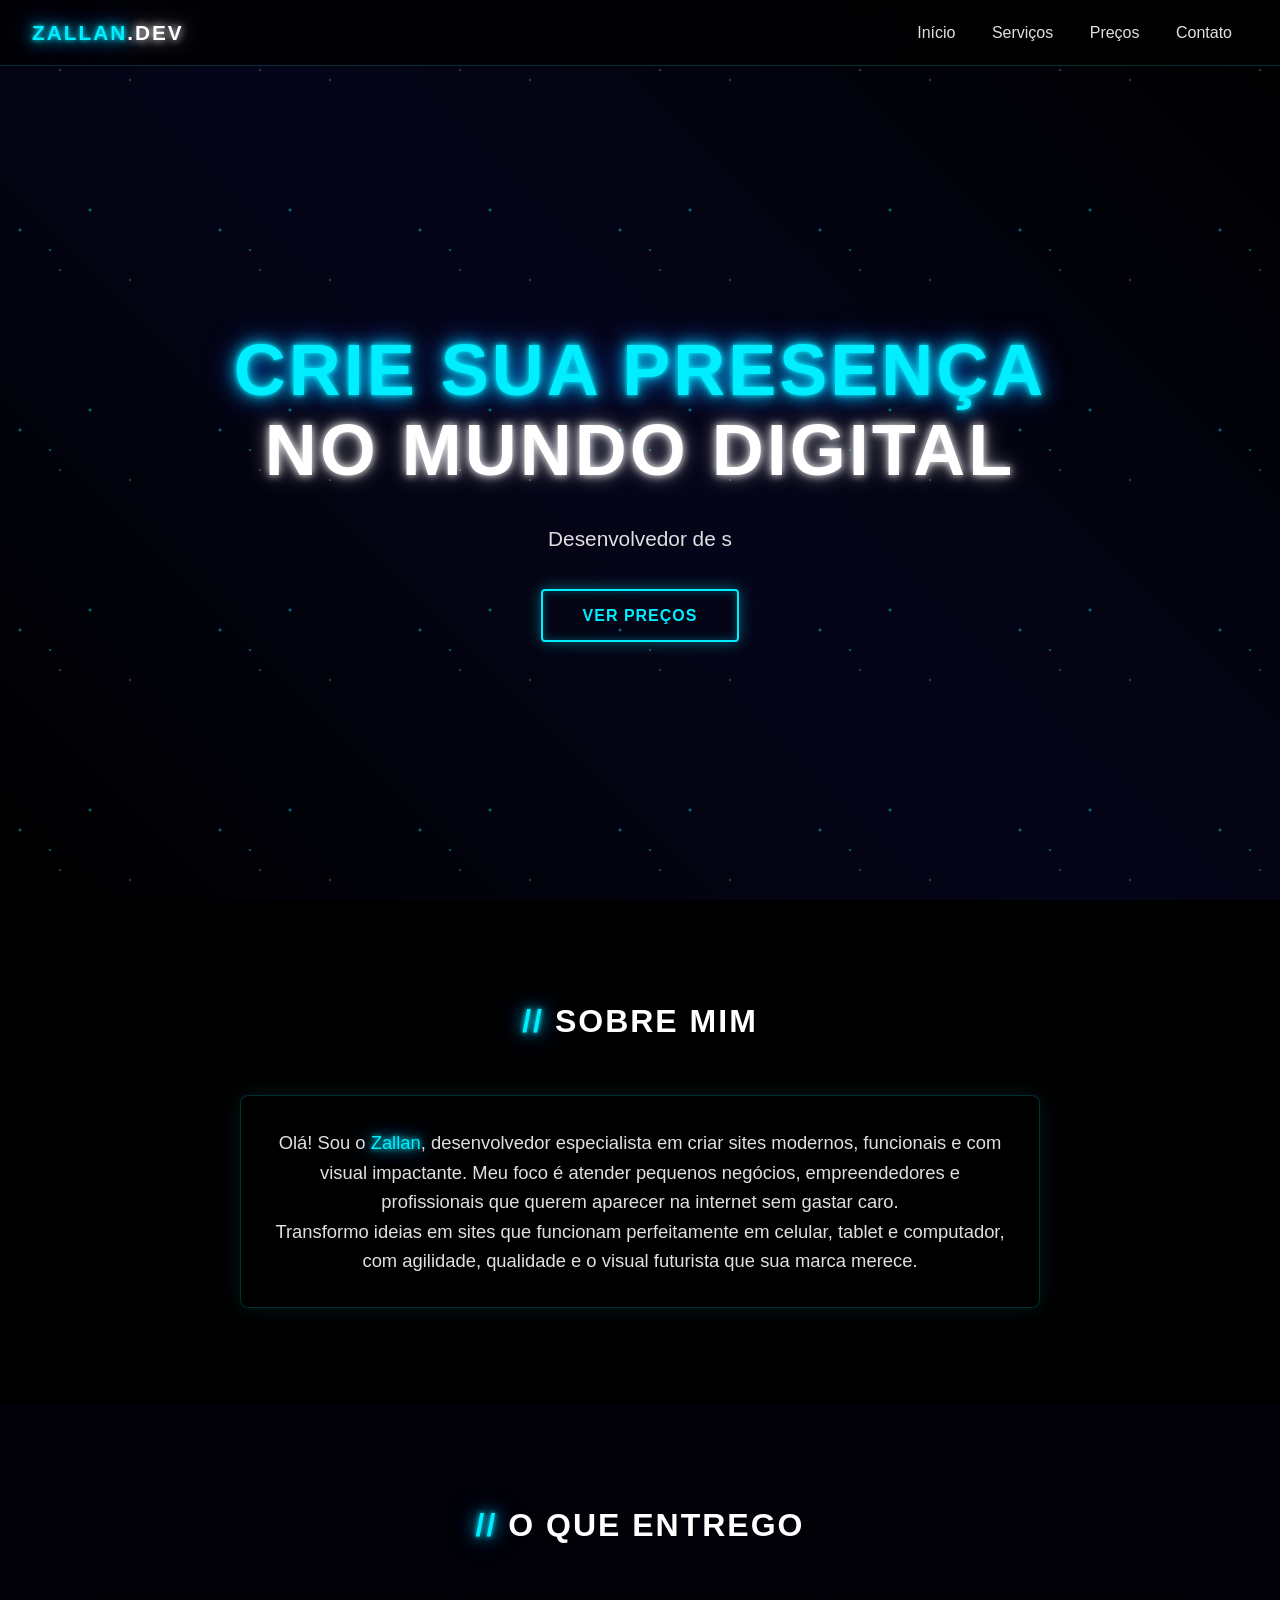
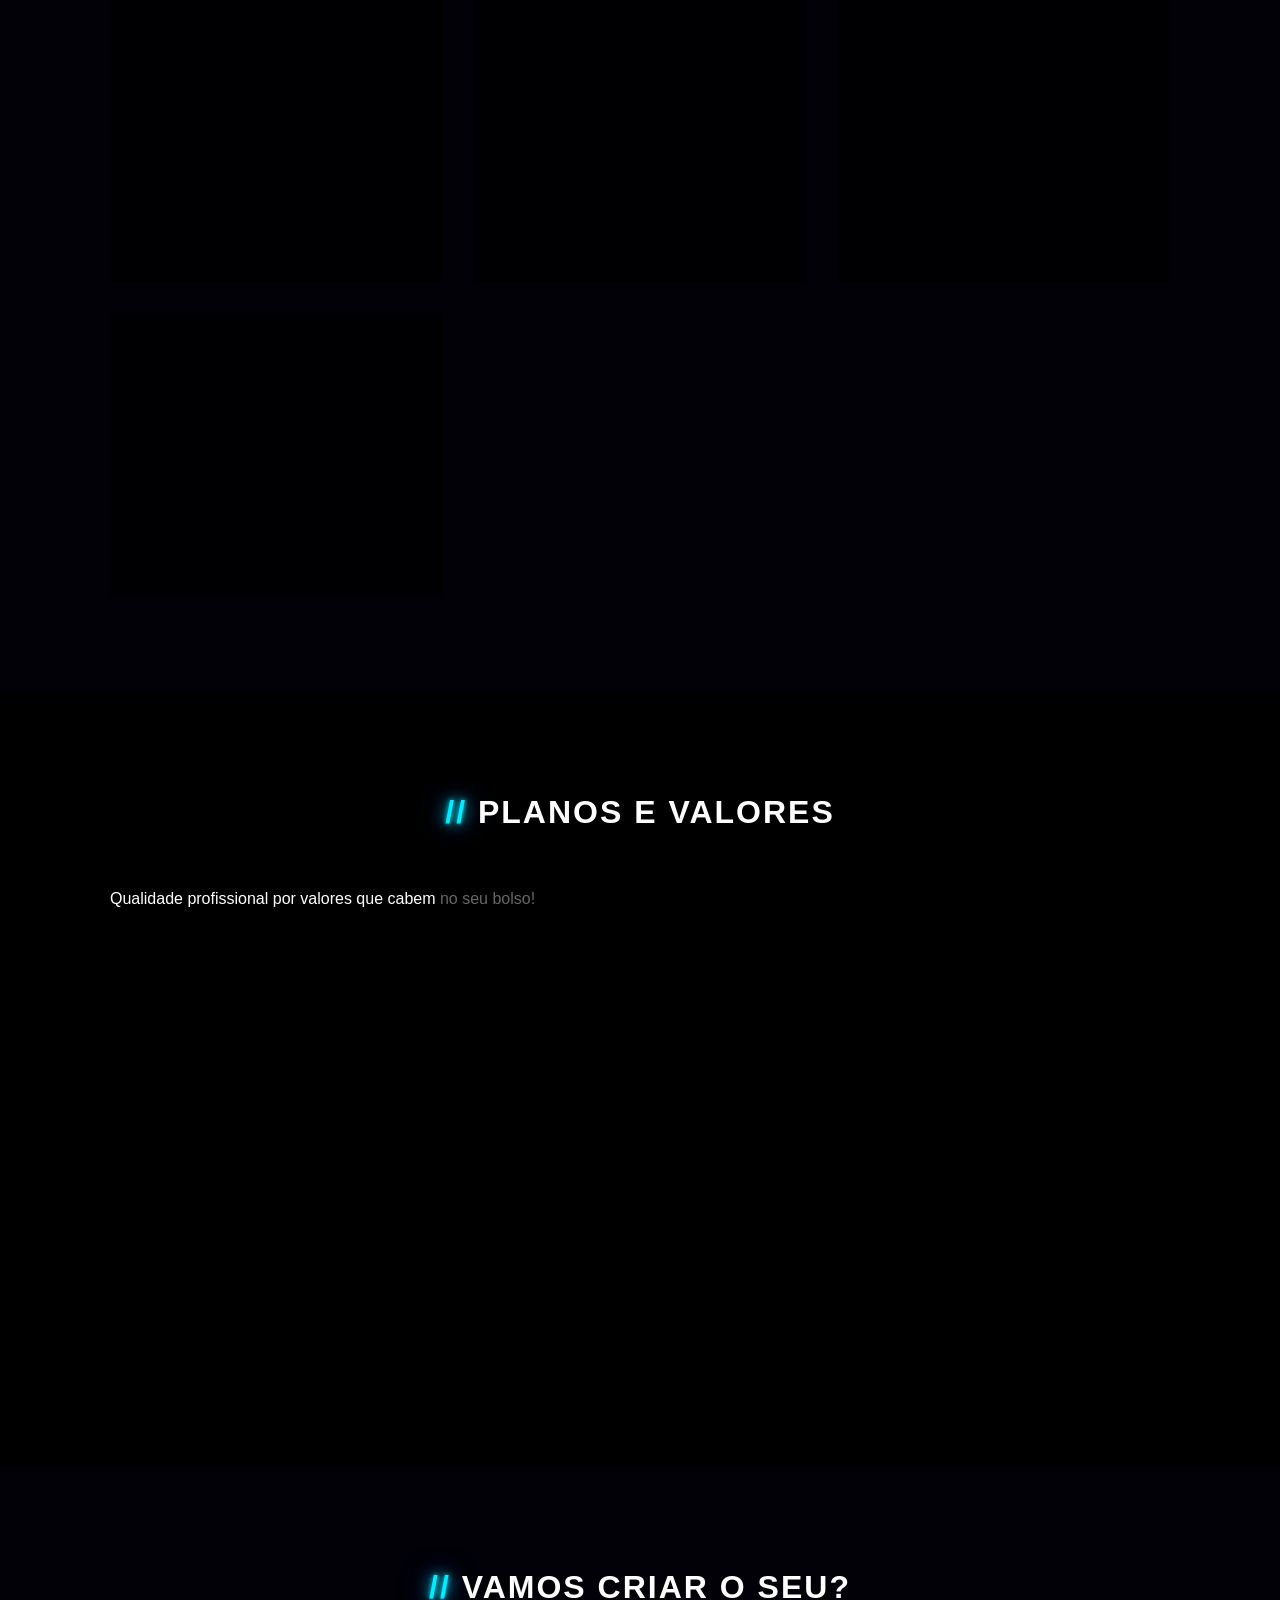
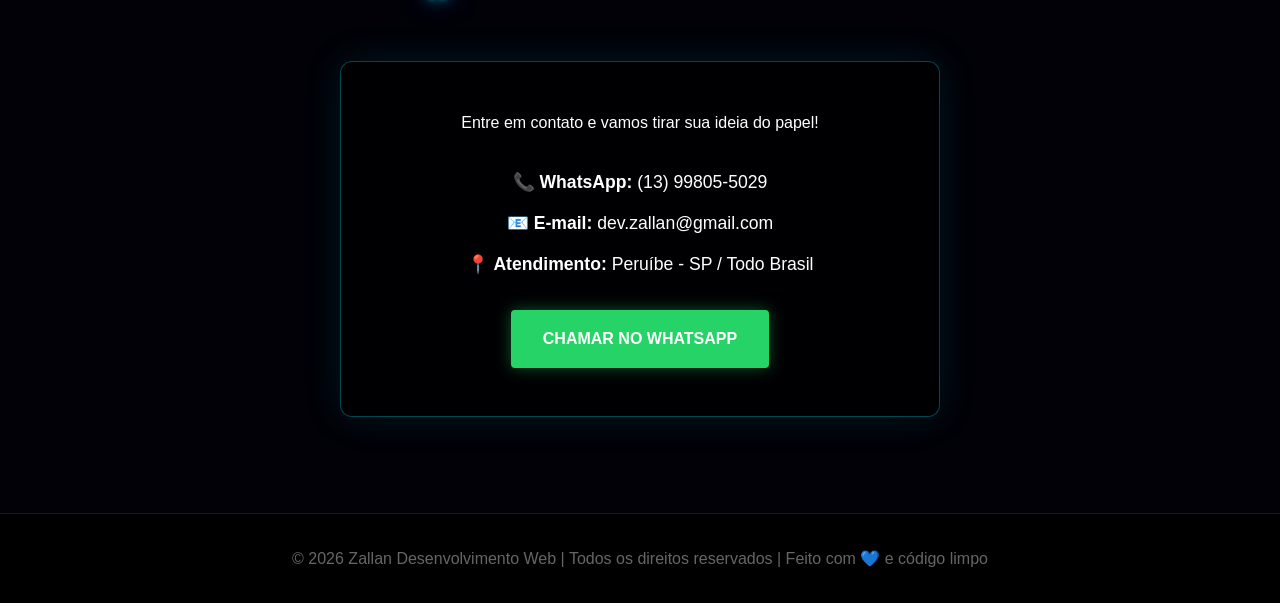
<file: index.html>
<!DOCTYPE html>
<html lang="pt-br">
<head>
    <meta charset="UTF-8">
    <meta name="viewport" content="width=device-width, initial-scale=1.0">
    <title>Zallan | Desenvolvedor de Sites</title>
    <link rel="stylesheet" href="style.css">
</head>
<body>
    <!-- Fundo animado -->
    <div class="fundo-animado"></div>
    <div class="particulas"></div>

    <!-- Barra de navegação flutuante -->
    <nav class="barra-navegacao">
        <div class="logo">
            <span class="azul-neon">ZALLAN</span><span class="branco-fluido">.DEV</span>
        </div>
        <div class="links-nav">
            <a href="index.html">Início</a>
            <a href="servicos.html">Serviços</a>
            <a href="#precos">Preços</a>
            <a href="#contato">Contato</a>
        </div>
    </nav>

    <header class="cabecalho-principal">
        <div class="container">
            <h1 class="titulo-gigante">
                <span class="azul-neon">CRIE SUA PRESENÇA</span><br>
                <span class="branco-fluido">NO MUNDO DIGITAL</span>
            </h1>
            <p class="texto-destaque" id="texto-maquina">Desenvolvedor de sites para pequenas empresas com valores acessíveis 🚀</p>
            <a href="#precos" class="botao-neon">VER PREÇOS</a>
        </div>
    </header>

    <section id="sobre" class="secao">
        <div class="container">
            <h2 class="titulo-secao"><span class="azul-neon">//</span> SOBRE MIM</h2>
            <div class="caixa-conteudo">
                <p>Olá! Sou o <span class="azul-neon">Zallan</span>, desenvolvedor especialista em criar sites modernos, funcionais e com visual impactante. Meu foco é atender pequenos negócios, empreendedores e profissionais que querem aparecer na internet sem gastar caro.</p>
                <p>Transformo ideias em sites que funcionam perfeitamente em celular, tablet e computador, com agilidade, qualidade e o visual futurista que sua marca merece.</p>
            </div>
        </div>
    </section>

    <section id="servicos" class="secao escuro">
        <div class="container">
            <h2 class="titulo-secao"><span class="azul-neon">//</span> O QUE ENTREGO</h2>
            <div class="grade-servicos">
                <div class="card-servico">
                    <div class="icone">💻</div>
                    <h3>Sites Institucionais</h3>
                    <p>Apresentação completa da sua empresa, serviços, horários e localização.</p>
                </div>
                <div class="card-servico">
                    <div class="icone">📱</div>
                    <h3>100% Responsivo</h3>
                    <p>Adaptado para qualquer tela: celular, tablet ou computador. Sempre bonito e funcional.</p>
                </div>
                <div class="card-servico">
                    <div class="icone">⚡</div>
                    <h3>Rápido e Leve</h3>
                    <p>Carregamento instantâneo, código limpo e otimizado para o melhor desempenho.</p>
                </div>
                <div class="card-servico">
                    <div class="icone">☁️</div>
                    <h3>Hospedagem Inclusa</h3>
                    <p>Deixo seu site no ar gratuitamente, pronto para ser acessado por todo mundo.</p>
                </div>
            </div>
        </div>
    </section>

    <section id="precos" class="secao">
        <div class="container">
            <h2 class="titulo-secao"><span class="azul-neon">//</span> PLANOS E VALORES</h2>
            <p class="texto-centro">Qualidade profissional por valores que cabem no seu bolso!</p>
            
            <div class="grade-precos">
                <!-- Plano 1 -->
                <div class="card-plano">
                    <h3>BÁSICO</h3>
                    <div class="preco-grande">R$ 50,<span>00</span></div>
                    <ul class="lista-itens">
                        <li>✅ 1 Página Completa</li>
                        <li>✅ Informações principais</li>
                        <li>✅ Adaptado para celular</li>
                        <li>✅ Entrega em até 2 dias</li>
                    </ul>
                    <a href="#contato" class="botao-simples">Escolher</a>
                </div>

                <!-- Plano 2 - DESTAQUE -->
                <div class="card-plano destaque">
                    <div class="etiqueta">MAIS POPULAR</div>
                    <h3>INTERMEDIÁRIO</h3>
                    <div class="preco-grande">R$ 120,<span>00</span></div>
                    <ul class="lista-itens">
                        <li>✅ Até 3 Páginas</li>
                        <li>✅ Galeria de imagens</li>
                        <li>✅ Formulário de contato</li>
                        <li>✅ Design futurista</li>
                        <li>✅ Entrega rápida</li>
                    </ul>
                    <a href="#contato" class="botao-neon">Escolher</a>
                </div>

                <!-- Plano 3 - NOVO QUE VOCÊ PEDIU -->
                <div class="card-plano premium">
                    <div class="etiqueta">COMPLETO</div>
                    <h3>AVANÇADO</h3>
                    <div class="preco-grande azul-neon">R$ 170,<span>00</span></div>
                    <ul class="lista-itens">
                        <li>✅ Até 5 Páginas</li>
                        <li>✅ Animações e efeitos</li>
                        <li>✅ Botões de WhatsApp direto</li>
                        <li>✅ Otimizado para busca</li>
                        <li>✅ Suporte por 30 dias</li>
                    </ul>
                    <a href="#contato" class="botao-premium">Escolher</a>
                </div>
            </div>
        </div>
    </section>

    <section id="contato" class="secao escuro">
        <div class="container">
            <h2 class="titulo-secao"><span class="azul-neon">//</span> VAMOS CRIAR O SEU?</h2>
            <div class="caixa-contato">
                <p class="texto-grande">Entre em contato e vamos tirar sua ideia do papel!</p>
                <div class="dados-contato">
                    <p class="item-contato">📞 <strong>WhatsApp:</strong> (13) 99805-5029</p>
                    <p class="item-contato">📧 <strong>E-mail:</strong> dev.zallan@gmail.com</p>
                    <p class="item-contato">📍 <strong>Atendimento:</strong> Peruíbe - SP / Todo Brasil</p>
                </div>
                <a href="https://wa.me/5513998055029" target="_blank" class="botao-whatsapp">CHAMAR NO WHATSAPP</a>
            </div>
        </div>
    </section>

    <footer class="rodape">
        <p>© 2026 Zallan Desenvolvimento Web | Todos os direitos reservados | Feito com 💙 e código limpo</p>
    </footer>

    <script src="script.js"></script>
</body>
</html>
</file>
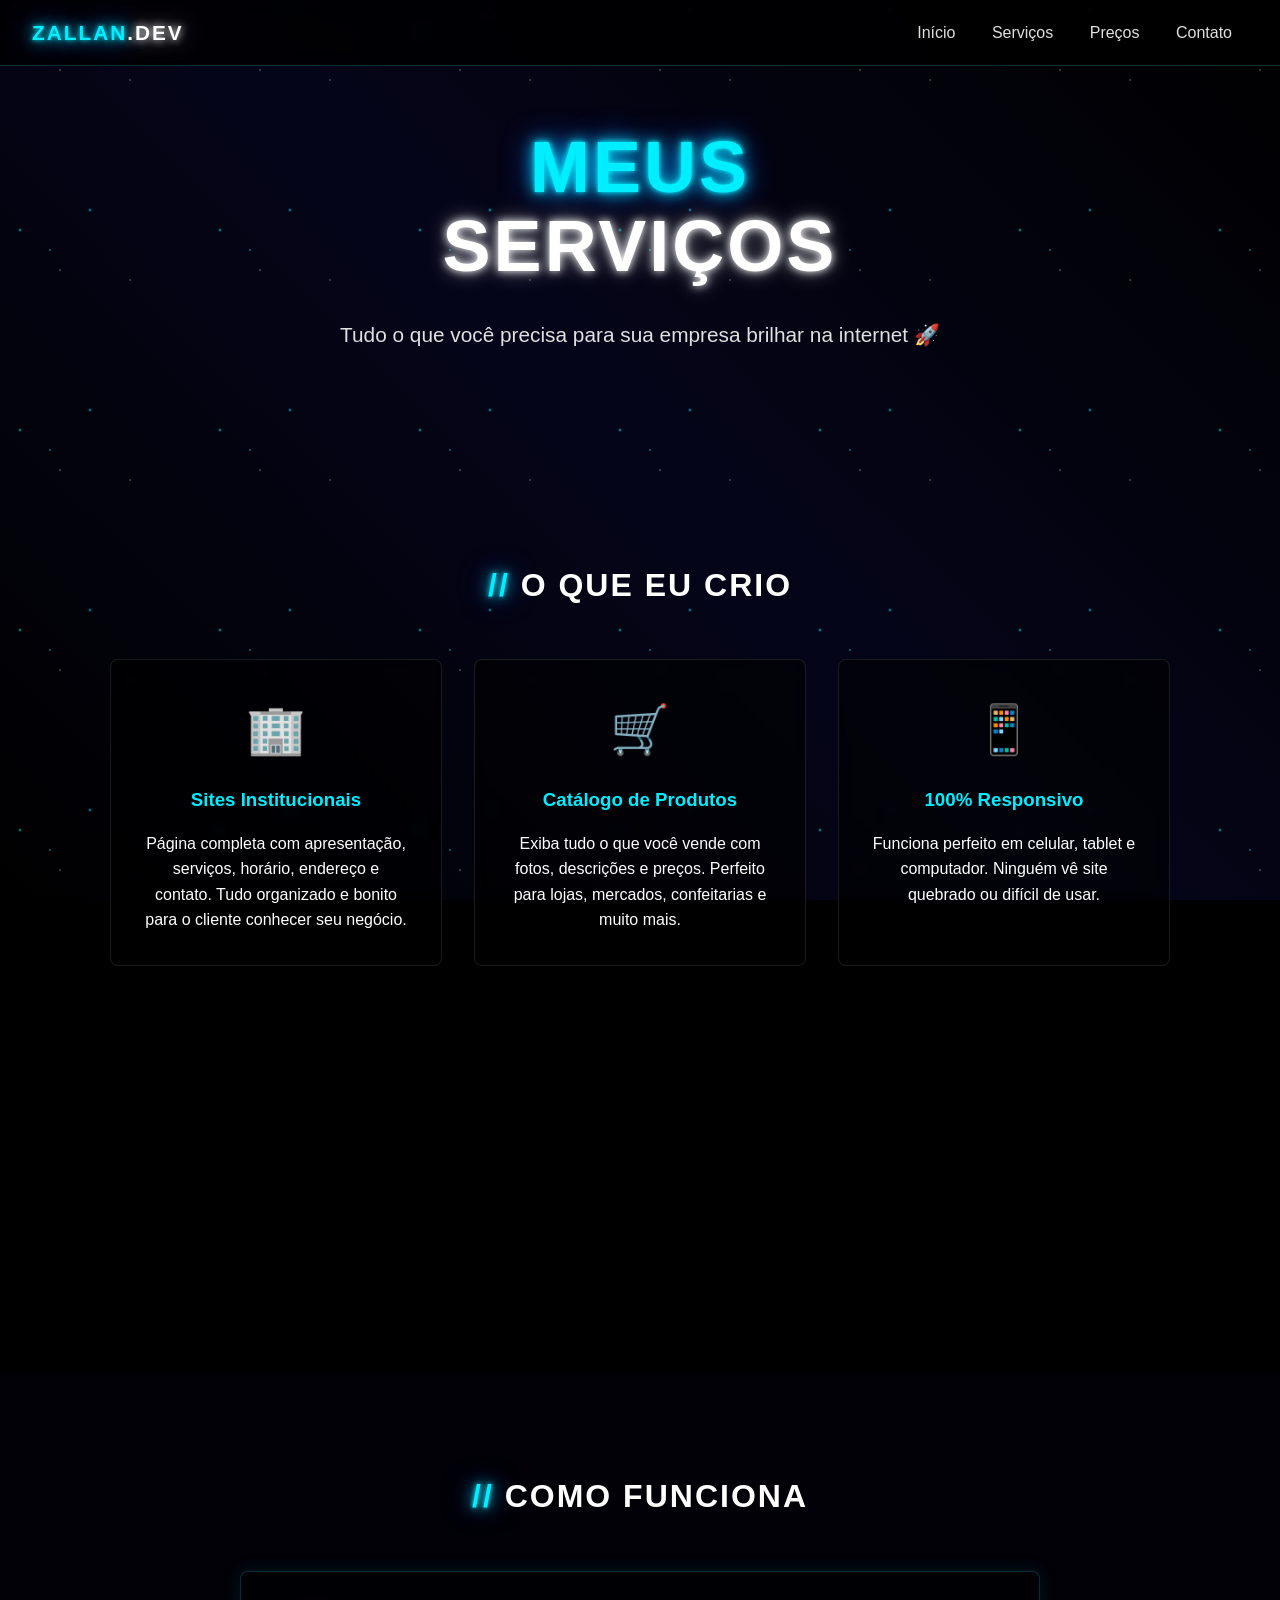
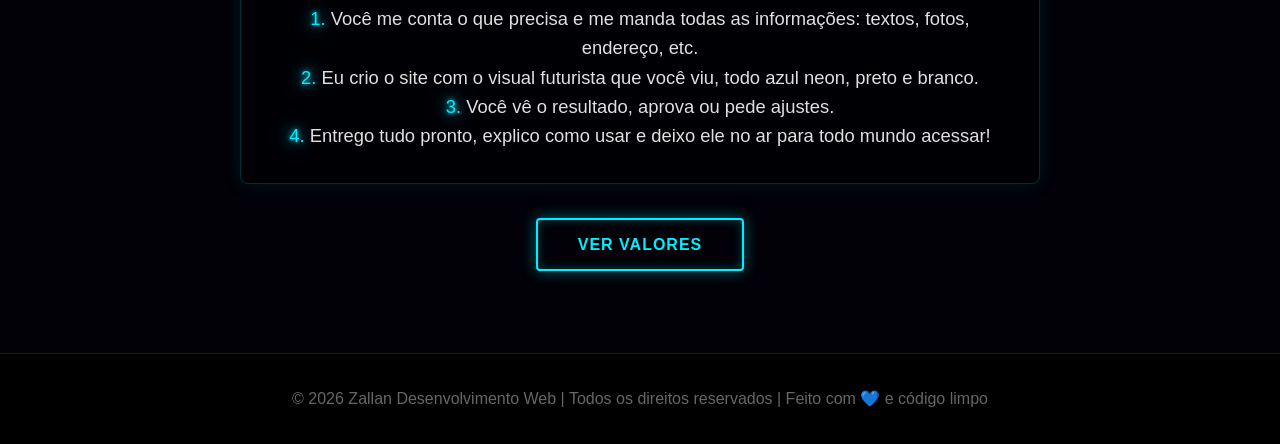
<file: servicos.html>
<!DOCTYPE html>
<html lang="pt-br">
<head>
    <meta charset="UTF-8">
    <meta name="viewport" content="width=device-width, initial-scale=1.0">
    <title>Serviços | Zallan Dev</title>
    <link rel="stylesheet" href="style.css">
</head>
<body>
    <!-- Fundo igual o resto -->
    <div class="fundo-animado"></div>
    <div class="particulas"></div>

    <!-- Menu igual o da página principal -->
    <nav class="barra-navegacao">
        <div class="logo">
            <span class="azul-neon">ZALLAN</span><span class="branco-fluido">.DEV</span>
        </div>
        <div class="links-nav">
            <a href="index.html">Início</a>
            <a href="servicos.html">Serviços</a>
            <a href="index.html#precos">Preços</a>
            <a href="index.html#contato">Contato</a>
        </div>
    </nav>

    <header class="cabecalho-principal" style="height: auto; padding: 8rem 0 4rem;">
        <div class="container">
            <h1>
                <span class="azul-neon">MEUS</span><br>
                <span class="branco-fluido">SERVIÇOS</span>
            </h1>
            <p class="texto-destaque">Tudo o que você precisa para sua empresa brilhar na internet 🚀</p>
        </div>
    </header>

    <section class="secao">
        <div class="container">
            <h2 class="titulo-secao"><span class="azul-neon">//</span> O QUE EU CRIO</h2>

            <div class="grade-servicos">
                <div class="card-servico">
                    <div class="icone">🏢</div>
                    <h3>Sites Institucionais</h3>
                    <p>Página completa com apresentação, serviços, horário, endereço e contato. Tudo organizado e bonito para o cliente conhecer seu negócio.</p>
                </div>

                <div class="card-servico">
                    <div class="icone">🛒</div>
                    <h3>Catálogo de Produtos</h3>
                    <p>Exiba tudo o que você vende com fotos, descrições e preços. Perfeito para lojas, mercados, confeitarias e muito mais.</p>
                </div>

                <div class="card-servico">
                    <div class="icone">📱</div>
                    <h3>100% Responsivo</h3>
                    <p>Funciona perfeito em celular, tablet e computador. Ninguém vê site quebrado ou difícil de usar.</p>
                </div>

                <div class="card-servico">
                    <div class="icone">⚡</div>
                    <h3>Rápido e Otimizado</h3>
                    <p>Carrega na hora, código limpo, leve e preparado para aparecer melhor no Google.</p>
                </div>

                <div class="card-servico">
                    <div class="icone">💬</div>
                    <h3>Integração WhatsApp</h3>
                    <p>Botões diretos para chamar você, mapa de localização e formulário de contato direto no site.</p>
                </div>

                <div class="card-servico">
                    <div class="icone">🛠️</div>
                    <h3>Manutenção e Atualização</h3>
                    <p>Alterar textos, fotos, informações ou resolver qualquer problema depois que o site estiver no ar.</p>
                </div>
            </div>
        </div>
    </section>

    <section class="secao escuro">
        <div class="container">
            <h2 class="titulo-secao"><span class="azul-neon">//</span> COMO FUNCIONA</h2>
            <div class="caixa-conteudo">
                <p><span class="azul-neon">1.</span> Você me conta o que precisa e me manda todas as informações: textos, fotos, endereço, etc.</p>
                <p><span class="azul-neon">2.</span> Eu crio o site com o visual futurista que você viu, todo azul neon, preto e branco.</p>
                <p><span class="azul-neon">3.</span> Você vê o resultado, aprova ou pede ajustes.</p>
                <p><span class="azul-neon">4.</span> Entrego tudo pronto, explico como usar e deixo ele no ar para todo mundo acessar!</p>
            </div>
            <div style="text-align:center; margin-top:3rem;">
                <a href="index.html#precos" class="botao-neon">VER VALORES</a>
            </div>
        </div>
    </section>

    <footer class="rodape">
        <p>© 2026 Zallan Desenvolvimento Web | Todos os direitos reservados | Feito com 💙 e código limpo</p>
    </footer>
    <script src="script.js"></script>
</body>
</html>
</file>
<file: style.css>
* {
    margin: 0;
    padding: 0;
    box-sizing: border-box;
    font-family: 'Segoe UI', Roboto, Oxygen, Ubuntu, Cantarell, sans-serif;
    scroll-behavior: smooth;
}

:root {
    --azul-neon: #00eeff;
    --azul-escuro: #0066ff;
    --branco: #ffffff;
    --cinza-claro: #e0e0e0;
    --preto: #000000;
    --preto-claro: #0a0a0a;
}

body {
    background-color: var(--preto);
    color: var(--branco);
    line-height: 1.6;
    overflow-x: hidden;
}

/* Fundo animado */
.fundo-animado {
    position: fixed;
    top: 0;
    left: 0;
    width: 100%;
    height: 100%;
    background: linear-gradient(45deg, #000000 0%, #05051a 50%, #000000 100%);
    z-index: -2;
}

.particulas {
    position: fixed;
    top: 0;
    left: 0;
    width: 100%;
    height: 100%;
    background-image: 
        radial-gradient(2px 2px at 20px 30px, var(--azul-neon), transparent),
        radial-gradient(1px 1px at 60px 70px, var(--branco), transparent),
        radial-gradient(1.5px 1.5px at 50px 50px, var(--azul-neon), transparent),
        radial-gradient(1px 1px at 130px 80px, var(--branco), transparent),
        radial-gradient(2px 2px at 90px 10px, var(--azul-neon), transparent);
    background-size: 200px 200px;
    animation: flutuar 20s linear infinite;
    z-index: -1;
    opacity: 0.7;
}

@keyframes flutuar {
    0% { transform: translateY(0); }
    100% { transform: translateY(-200px); }
}

/* Cores principais com brilho */
.azul-neon {
    color: var(--azul-neon);
    text-shadow: 0 0 5px var(--azul-neon), 0 0 15px var(--azul-neon), 0 0 30px var(--azul-escuro);
}

.branco-fluido {
    color: var(--branco);
    text-shadow: 0 0 8px var(--branco), 0 0 20px rgba(255,255,255,0.5);
}

.container {
    max-width: 1100px;
    margin: 0 auto;
    padding: 0 20px;
}

/* Barra de navegação */
.barra-navegacao {
    position: fixed;
    top: 0;
    width: 100%;
    display: flex;
    justify-content: space-between;
    align-items: center;
    padding: 1rem 2rem;
    background: rgba(0, 0, 0, 0.8);
    backdrop-filter: blur(10px);
    border-bottom: 1px solid rgba(0, 238, 255, 0.2);
    z-index: 100;
}

.logo {
    font-size: 1.3rem;
    font-weight: bold;
    letter-spacing: 2px;
}

.links-nav a {
    color: var(--cinza-claro);
    text-decoration: none;
    margin: 0 1rem;
    transition: all 0.3s;
}

.links-nav a:hover {
    color: var(--azul-neon);
    text-shadow: 0 0 8px var(--azul-neon);
}

/* Cabeçalho */
.cabecalho-principal {
    height: 100vh;
    display: flex;
    flex-direction: column;
    justify-content: center;
    align-items: center;
    text-align: center;
    padding-top: 60px;
}

.cabecalho-principal h1 {
    font-size: clamp(2.5rem, 6vw, 4.5rem);
    font-weight: 900;
    line-height: 1.1;
    text-transform: uppercase;
    letter-spacing: 3px;
    margin-bottom: 2rem;
}

.texto-destaque {
    font-size: 1.3rem;
    color: var(--cinza-claro);
    margin-bottom: 3rem;
    min-height: 30px;
}

/* Botões */
.botao-neon {
    padding: 1rem 2.5rem;
    background: transparent;
    color: var(--azul-neon);
    border: 2px solid var(--azul-neon);
    border-radius: 4px;
    font-size: 1rem;
    font-weight: bold;
    text-decoration: none;
    text-transform: uppercase;
    letter-spacing: 1px;
    transition: all 0.4s;
    box-shadow: inset 0 0 10px rgba(0, 238, 255, 0.3), 0 0 15px rgba(0, 238, 255, 0.4);
}

.botao-neon:hover {
    background: var(--azul-neon);
    color: var(--preto);
    box-shadow: 0 0 20px var(--azul-neon), 0 0 40px var(--azul-neon);
    transform: translateY(-3px);
}

.botao-premium {
    padding: 1rem 2.5rem;
    background: linear-gradient(45deg, #0066ff, #00eeff);
    color: var(--preto);
    border: none;
    border-radius: 4px;
    font-size: 1rem;
    font-weight: bold;
    text-decoration: none;
    text-transform: uppercase;
    transition: all 0.4s;
    box-shadow: 0 0 15px rgba(0, 238, 255, 0.6);
}

.botao-premium:hover {
    box-shadow: 0 0 25px var(--azul-neon), 0 0 50px rgba(0, 102, 255, 0.8);
    transform: translateY(-3px);
}

.botao-simples {
    padding: 0.7rem 2rem;
    background: transparent;
    color: var(--branco);
    border: 1px solid var(--branco);
    border-radius: 4px;
    text-decoration: none;
    transition: all 0.3s;
}

.botao-simples:hover {
    border-color: var(--azul-neon);
    color: var(--azul-neon);
}

/* Seções */
.secao {
    padding: 6rem 0;
    position: relative;
}

.escuro {
    background-color: rgba(5, 5, 26, 0.3);
}

.titulo-secao {
    font-size: 2rem;
    text-align: center;
    margin-bottom: 3rem;
    text-transform: uppercase;
    letter-spacing: 2px;
}

.caixa-conteudo {
    max-width: 800px;
    margin: 0 auto;
    text-align: center;
    font-size: 1.15rem;
    color: var(--cinza-claro);
    padding: 2rem;
    border: 1px solid rgba(0, 238, 255, 0.2);
    border-radius: 8px;
    background: rgba(0, 0, 0, 0.4);
    box-shadow: 0 0 20px rgba(0, 238, 255, 0.1);
}

/* Grade Serviços */
.grade-servicos {
    display: grid;
    grid-template-columns: repeat(auto-fit, minmax(250px, 1fr));
    gap: 2rem;
}

.card-servico {
    background: rgba(0, 0, 0, 0.6);
    border: 1px solid rgba(255, 255, 255, 0.1);
    padding: 2rem;
    border-radius: 8px;
    text-align: center;
    transition: all 0.4s;
    backdrop-filter: blur(5px);
}

.card-servico .icone {
    font-size: 3rem;
    margin-bottom: 1rem;
}

.card-servico h3 {
    color: var(--azul-neon);
    margin-bottom: 1rem;
}

.card-servico:hover {
    border-color: var(--azul-neon);
    box-shadow: 0 0 25px rgba(0, 238, 255, 0.2);
    transform: scale(1.05);
}

/* Preços */
.grade-precos {
    display: flex;
    flex-wrap: wrap;
    gap: 2rem;
    justify-content: center;
    align-items: center;
}

.card-plano {
    background: rgba(0, 0, 0, 0.6);
    border: 1px solid rgba(255, 255, 255, 0.1);
    border-radius: 12px;
    padding: 2rem;
    width: 280px;
    text-align: center;
    position: relative;
    transition: all 0.4s;
    backdrop-filter: blur(5px);
}

.card-plano.destaque {
    border-color: var(--azul-neon);
    transform: scale(1.08);
    box-shadow: 0 0 30px rgba(0, 238, 255, 0.2);
}

.card-plano.premium {
    border-color: var(--azul-neon);
    background: linear-gradient(180deg, rgba(0, 238, 255, 0.05), rgba(0, 102, 255, 0.05));
    box-shadow: 0 0 30px rgba(0, 102, 255, 0.3);
}

.etiqueta {
    position: absolute;
    top: -12px;
    left: 50%;
    transform: translateX(-50%);
    background: var(--azul-neon);
    color: var(--preto);
    padding: 0.2rem 1rem;
    font-size: 0.8rem;
    font-weight: bold;
    border-radius: 20px;
    box-shadow: 0 0 10px var(--azul-neon);
}

.preco-grande {
    font-size: 2.8rem;
    font-weight: 900;
    margin: 1rem 0;
}

.preco-grande span {
    font-size: 1.2rem;
    font-weight: normal;
}

.lista-itens {
    list-style: none;
    margin: 2rem 0;
    color: var(--cinza-claro);
}

.lista-itens li {
    margin: 0.5rem 0;
}

/* Contato */
.caixa-contato {
    max-width: 600px;
    margin: 0 auto;
    text-align: center;
    padding: 3rem;
    border: 1px solid rgba(0, 238, 255, 0.3);
    border-radius: 12px;
    background: rgba(0,0,0,0.5);
    box-shadow: 0 0 40px rgba(0, 238, 255, 0.1);
}

.dados-contato {
    margin: 2rem 0;
    font-size: 1.1rem;
}

.item-contato {
    margin: 0.8rem 0;
}

.botao-whatsapp {
    display: inline-block;
    padding: 1rem 2rem;
    background: #25d366;
    color: white;
    text-decoration: none;
    border-radius: 4px;
    font-weight: bold;
    transition: all 0.3s;
    box-shadow: 0 0 15px rgba(37, 211, 102, 0.4);
}

.botao-whatsapp:hover {
    transform: translateY(-3px);
    box-shadow: 0 0 20px #25d366;
}

.rodape {
    text-align: center;
    padding: 2rem;
    color: #666;
    border-top: 1px solid rgba(255,255,255,0.1);
}

/* Responsivo */
@media (max-width: 768px) {
    .barra-navegacao {
        flex-direction: column;
        gap: 1rem;
        padding: 1rem;
    }
    .links-nav a {
        margin: 0 0.5rem;
    }
    .cabecalho-principal h1 {
        font-size: 2rem;
    }
    .card-plano.destaque, .card-plano.premium {
        transform: scale(1);
    }
    }
</file>
